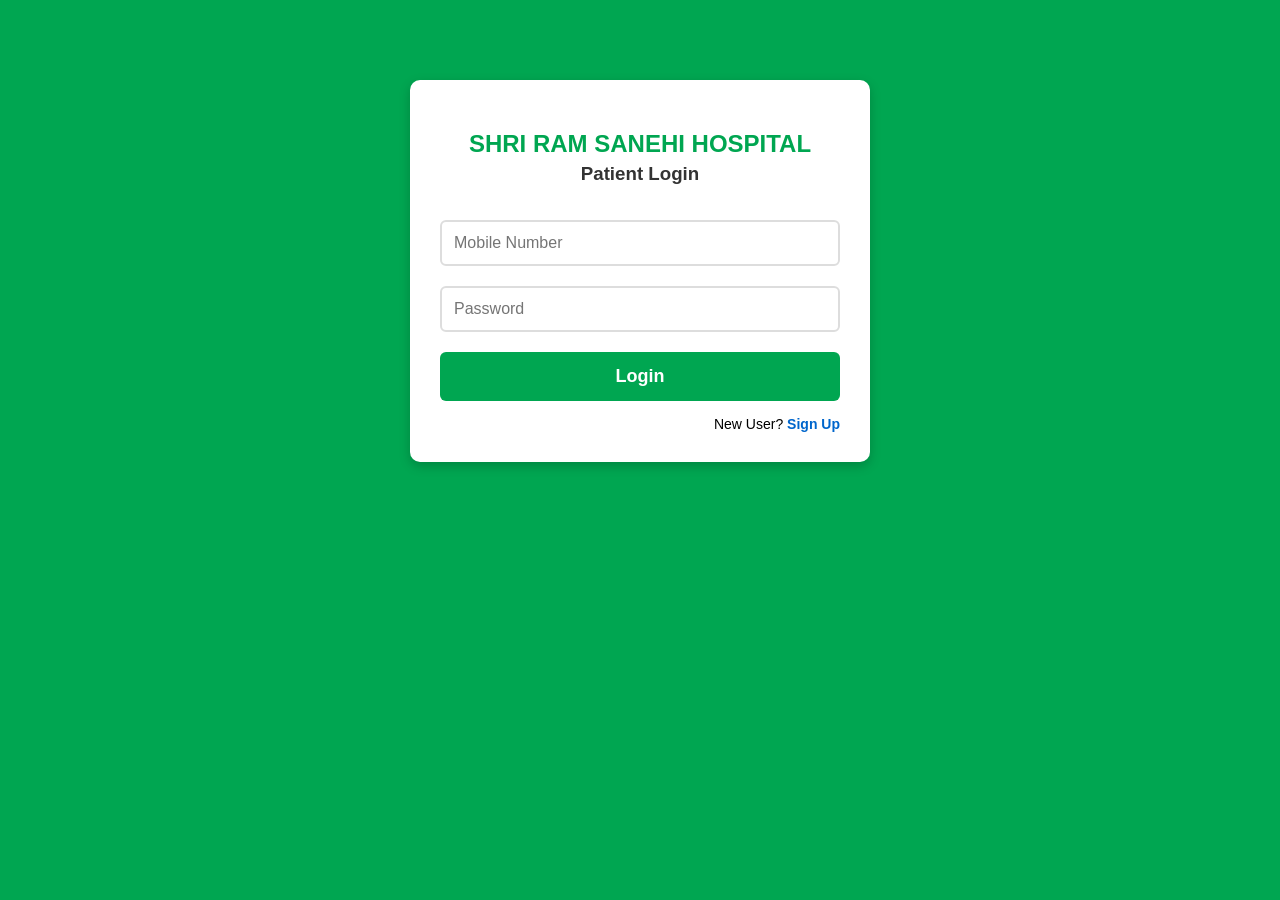
<file: index.html>
<!DOCTYPE html>
<html>
<head>
  <title>Patient Login - SRS Hospital</title>
  <meta name="viewport" content="width=device-width, initial-scale=1.0">
  <style>
    body { font-family:Arial; background:#00a651; padding:20px; margin:0; }
    .box { max-width:400px; margin:60px auto; background:white; padding:30px; border-radius:10px; box-shadow:0 4px 12px rgba(0,0,0,0.2); }
    h2 { text-align:center; color:#00a651; margin-bottom:5px; }
    h3 { text-align:center; color:#333; margin-top:5px; margin-bottom:25px; }
    input { width:100%; padding:12px; margin:10px 0; border:2px solid #ddd; border-radius:6px; box-sizing:border-box; font-size:16px; }
    button { width:100%; padding:14px; background:#00a651; color:white; border:none; border-radius:6px; font-size:18px; font-weight:bold; cursor:pointer; margin-top:10px; }
    button:hover { background:#008543; }
    .bottom-link { text-align:right; margin-top:15px; font-size:14px; }
    .bottom-link a { color:#0066cc; text-decoration:none; font-weight:bold; }
    #msg { text-align:center; color:red; margin-top:10px; display:none; }
  </style>
</head>
<body>
  <div class="box">
    <h2>SHRI RAM SANEHI HOSPITAL</h2>
    <h3>Patient Login</h3>
    <input type="text" id="mobile" placeholder="Mobile Number" maxlength="10">
    <input type="password" id="pass" placeholder="Password">
    <button onclick="login()">Login</button>
    <div id="msg"></div>
    <div class="bottom-link">
      New User? <a href="signup.html">Sign Up</a>
    </div>
  </div>

  <script>
    // Agar pehle se login hai to sidha dashboard pe bhej do
    if(localStorage.getItem('loggedInUser')) {
      window.location.href = 'home.HTML';
    }

    function login() {
      var mobile = document.getElementById('mobile').value;
      var pass = document.getElementById('pass').value;
      var msg = document.getElementById('msg');
      
      var users = JSON.parse(localStorage.getItem('users') || '[]');
      var found = users.find(u => u.mobile === mobile && u.pass === pass);
      
      if(mobile.length !== 10) {
        msg.style.display = 'block';
        msg.innerText = '10 digit mobile daalo';
        return;
      }
      
      if(found) {
        localStorage.setItem('loggedInUser', mobile);
        window.location.href = 'home.HTML';
      } else {
        msg.style.display = 'block';
        msg.innerText = 'Galat Mobile ya Password';
      }
    }
  </script>
</body>
</html>
</file>
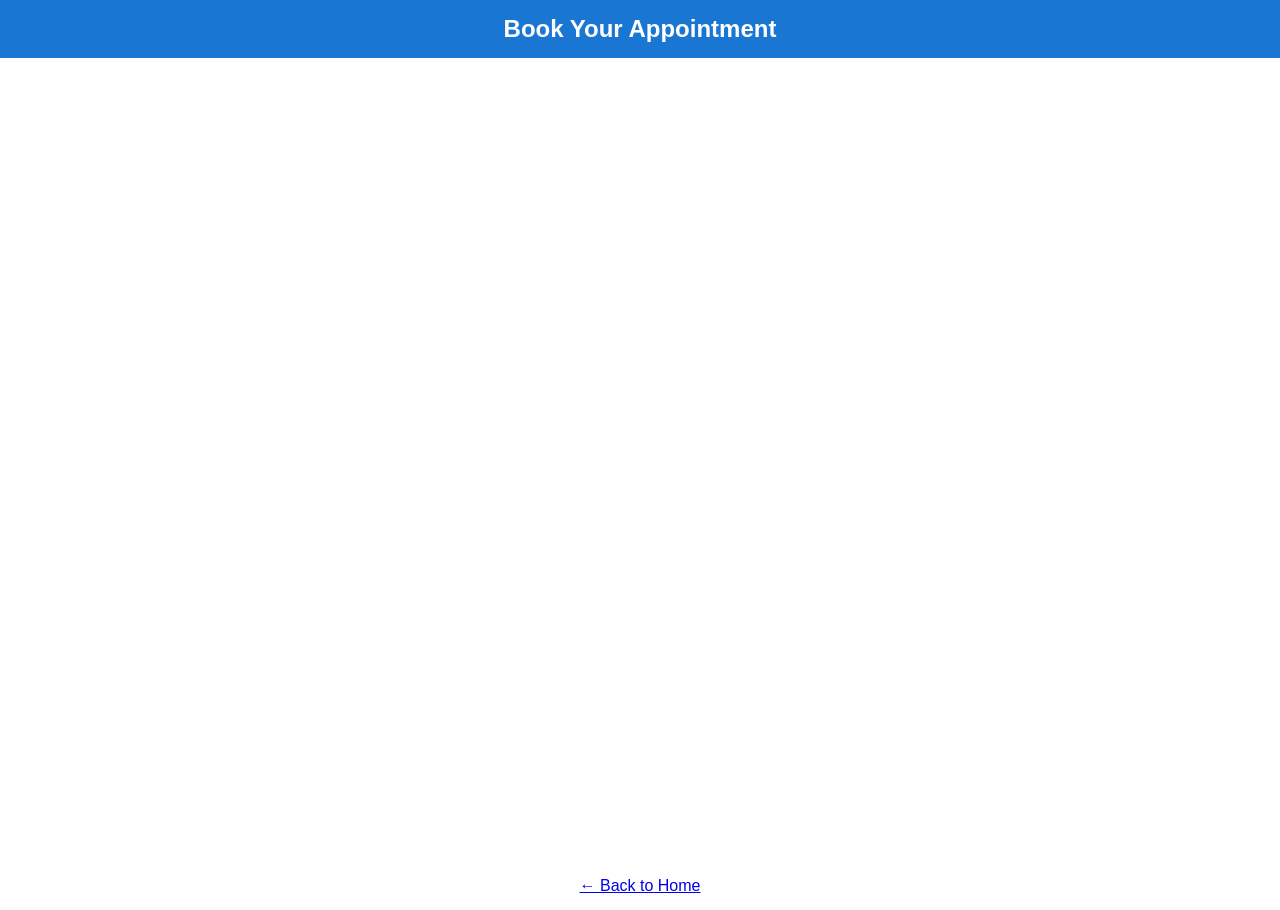
<file: booking.HTML>
<!DOCTYPE html>
<html>
<head>
  <title>Book Appointment - SRS Hospital</title>
  <meta name="viewport" content="width=device-width, initial-scale=1.0">
  <style>
    body { margin:0; font-family:Arial; }
    h2 { text-align:center; padding:15px; background:#1976d2; color:white; margin:0; }
    iframe { border:none; }
    .back { text-align:center; padding:15px; }
  </style>
</head>
<body>
  <h2>Book Your Appointment</h2>
  
  
  <iframe src="https://docs.google.com/forms/d/e/1FAIpQLSc3HuXgjOsDIhf3kNiqjuyQMqGkvIQuJZefN7lcBg8Woy6gpw/viewform?usp=publish-editor" 
          width="100%" 
          height="800" 
          frameborder="0" 
          marginheight="0" 
          marginwidth="0">
    Loading…
  </iframe>

  <div class="back">
    <a href="index.html">← Back to Home</a>
  </div>
</body>
</html>
</file>
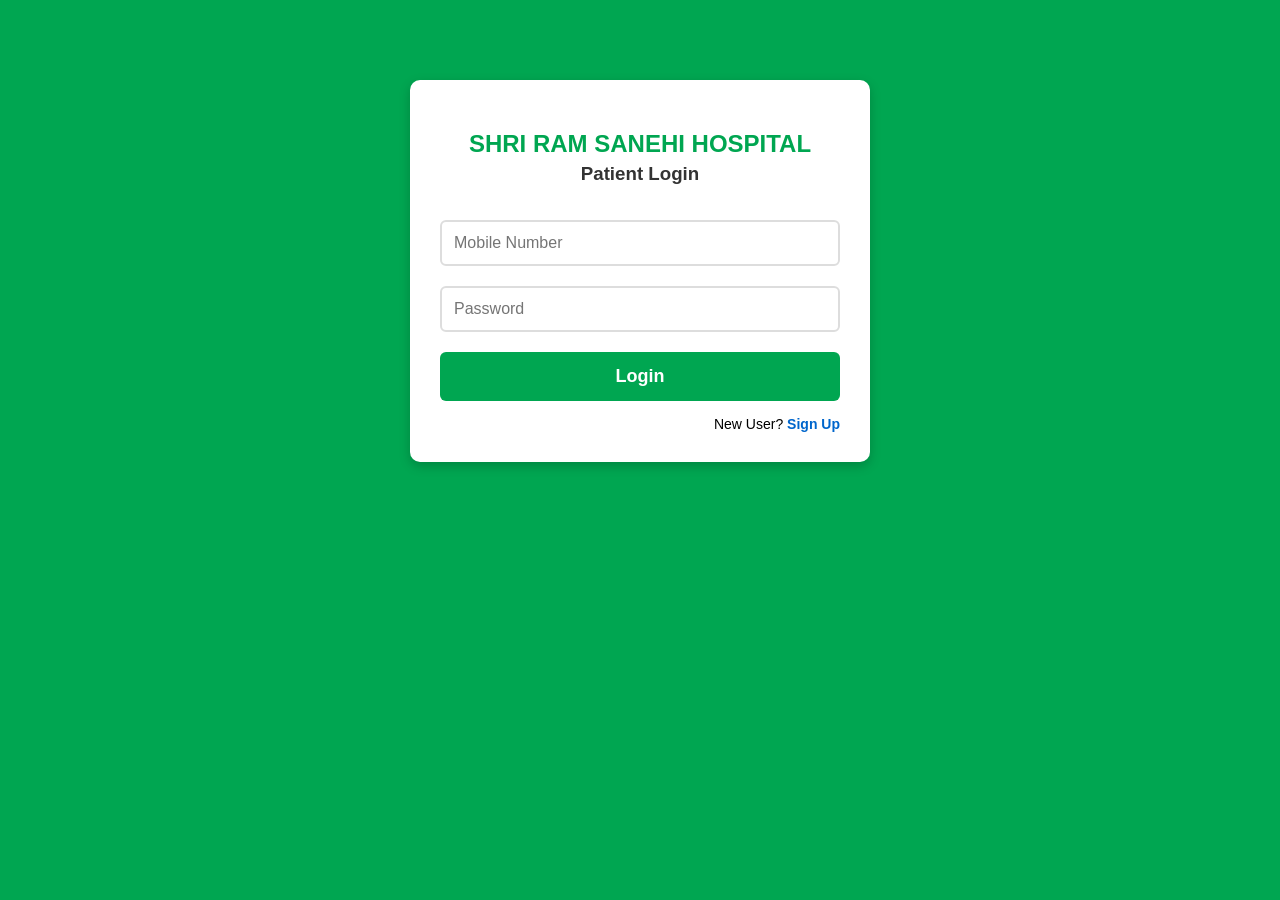
<file: dashboard.html>
<!DOCTYPE html>
<html>
<head>
  <title>Dashboard - SRS Hospital</title>
  <meta name="viewport" content="width=device-width, initial-scale=1.0">
  <style>
    body { margin:0; padding:0; background:#f0f0f0; font-family:Arial; }
    .topbar { 
      background:#00a651; padding:12px; text-align:center; color:white; 
      display:flex; justify-content:center; align-items:center; flex-wrap:wrap;
    }
    .topbar span { margin-right:15px; }
    .topbar a { 
      color:white; margin:0 12px; text-decoration:none; font-weight:bold; cursor:pointer; 
      padding:5px 10px; border-radius:4px;
    }
    .topbar a:hover { background:#008543; }
  </style>
</head>
<body>
  <script>
    // Login check - bina login ke ye page nahi khulega
    if(!localStorage.getItem('loggedInUser')) {
      window.location.href = 'index.html';
    }
  </script>

  <!-- Top Bar with Logout -->
  <div class="topbar">
    <span id="welcome"></span>
    <a href="booking.html">Book Appointment</a>
    <a onclick="logout()">Logout</a>
  </div>

  <!-- 23 Tareekh wala Green Check Status Box -->
  <iframe
    src="https://script.google.com/macros/s/AKfycbxfSWpZuYuGZzjvB_7278hJBW_-4SVxP7n9cJqC6DS2u9qM4amgvFNkPQcg5U8336fN/exec"
    width="100%"
    height="700"
    frameborder="0"
    scrolling="no"
    style="display:block;">
  </iframe>

  <script>
    var user = localStorage.getItem('loggedInUser');
    document.getElementById('welcome').innerText = 'Welcome: ' + user + ' | ';
    
    function logout() {
      localStorage.removeItem('loggedInUser');
      window.location.href = 'index.html'; // Login page pe bhej dega
    }
  </script>
</body>
</html>
</file>
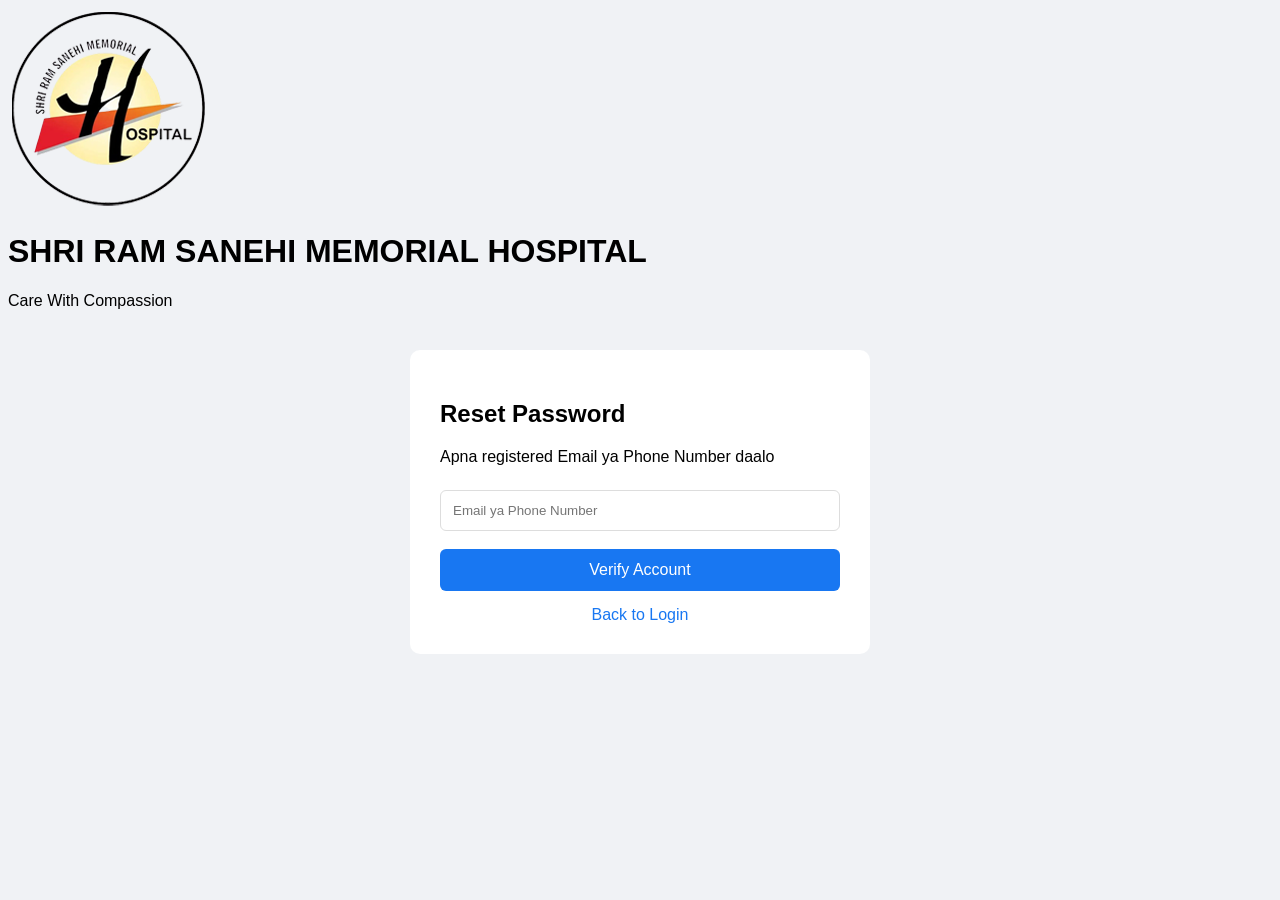
<file: forgot-password.html>
<!DOCTYPE html>
<html>
<head>
  <meta charset="UTF-8">
  <title>Reset Password - Booking App</title>
  <meta name="viewport" content="width=device-width, initial-scale=1.0">
  <style>
    body { font-family: Arial; background: #f0f2f5; }
   .container { max-width: 400px; margin: 40px auto; padding: 30px; background: white; border-radius: 10px; }
    input { width: 100%; padding: 12px; margin: 8px 0; border: 1px solid #ddd; border-radius: 6px; box-sizing: border-box; }
    button { width: 100%; padding: 12px; background: #1877f2; color: white; border: none; border-radius: 6px; font-size: 16px; cursor: pointer; margin-top: 10px; }
   .back-link { text-align: center; margin-top: 15px; }
   .error { color: red; font-size: 13px; margin: -5px 0 5px 0; }
   .hidden { display: none; }
   .or-text { text-align: center; margin: 10px 0; color: #666; }
    a { color: #1877f2; text-decoration: none; }
  </style>
</head>
<body>
     <!-- Hospital Header -->
  <div class="hospital-header">
    <img src="hospital-logo.png" alt="Hospital Logo">
    <div class="header-text">
      <h1>SHRI RAM SANEHI MEMORIAL HOSPITAL</h1>
      <p>Care With Compassion</p>
    </div>
  </div>
  <div class="container">
    <h2>Reset Password</h2>

    <!-- Step 1: Email ya Phone verify -->
    <div id="step1">
      <p>Apna registered Email ya Phone Number daalo</p>
      <input type="text" id="resetInput" placeholder="Email ya Phone Number" required>
      <div id="inputError" class="error"></div>
      <button onclick="checkUser()">Verify Account</button>
    </div>

    <!-- Step 2: New password -->
    <div id="step2" class="hidden">
      <p>Hi <span id="userName"></span>, naya password set karo</p>
      <input type="password" id="newPassword" placeholder="New Password (min 8 characters)" minlength="8" required>
      <input type="password" id="confirmNewPassword" placeholder="Confirm New Password" required>
      <div id="passwordError" class="error"></div>
      <button onclick="updatePassword()">Update Password</button>
    </div>

    <div class="back-link">
      <a href="index.html">Back to Login</a>
    </div>
  </div>

  <script>
    let currentUserIndex = -1;
    let users = JSON.parse(localStorage.getItem('users')) || [];

    function checkUser() {
      const input = document.getElementById('resetInput').value.trim();
      document.getElementById('inputError').innerText = '';

      if(input === '') {
        document.getElementById('inputError').innerText = 'Email ya Phone daalo';
        return;
      }

      // Email ya Phone se user dhundo
      currentUserIndex = users.findIndex(u => u.email === input || u.phone === input);

      if(currentUserIndex === -1) {
        document.getElementById('inputError').innerText = 'Ye Email/Phone registered nahi hai';
        return;
      }

      // User mil gaya, step 2 dikhao
      document.getElementById('userName').innerText = users[currentUserIndex].name;
      document.getElementById('step1').classList.add('hidden');
      document.getElementById('step2').classList.remove('hidden');
    }

    function updatePassword() {
      const newPass = document.getElementById('newPassword').value;
      const confirmPass = document.getElementById('confirmNewPassword').value;
      document.getElementById('passwordError').innerText = '';

      if(newPass.length < 8) {
        document.getElementById('passwordError').innerText = 'Password kam se kam 8 digit ka ho';
        return;
      }
      if(newPass!== confirmPass) {
        document.getElementById('passwordError').innerText = 'Dono password same nahi hain';
        return;
      }

      // Password update karo
      users[currentUserIndex].password = newPass;
      localStorage.setItem('users', JSON.stringify(users));
      alert('Password update ho gaya! Ab login karo');
      window.location.href = 'index.html';
    }
  </script>
</body>
</html>
</file>
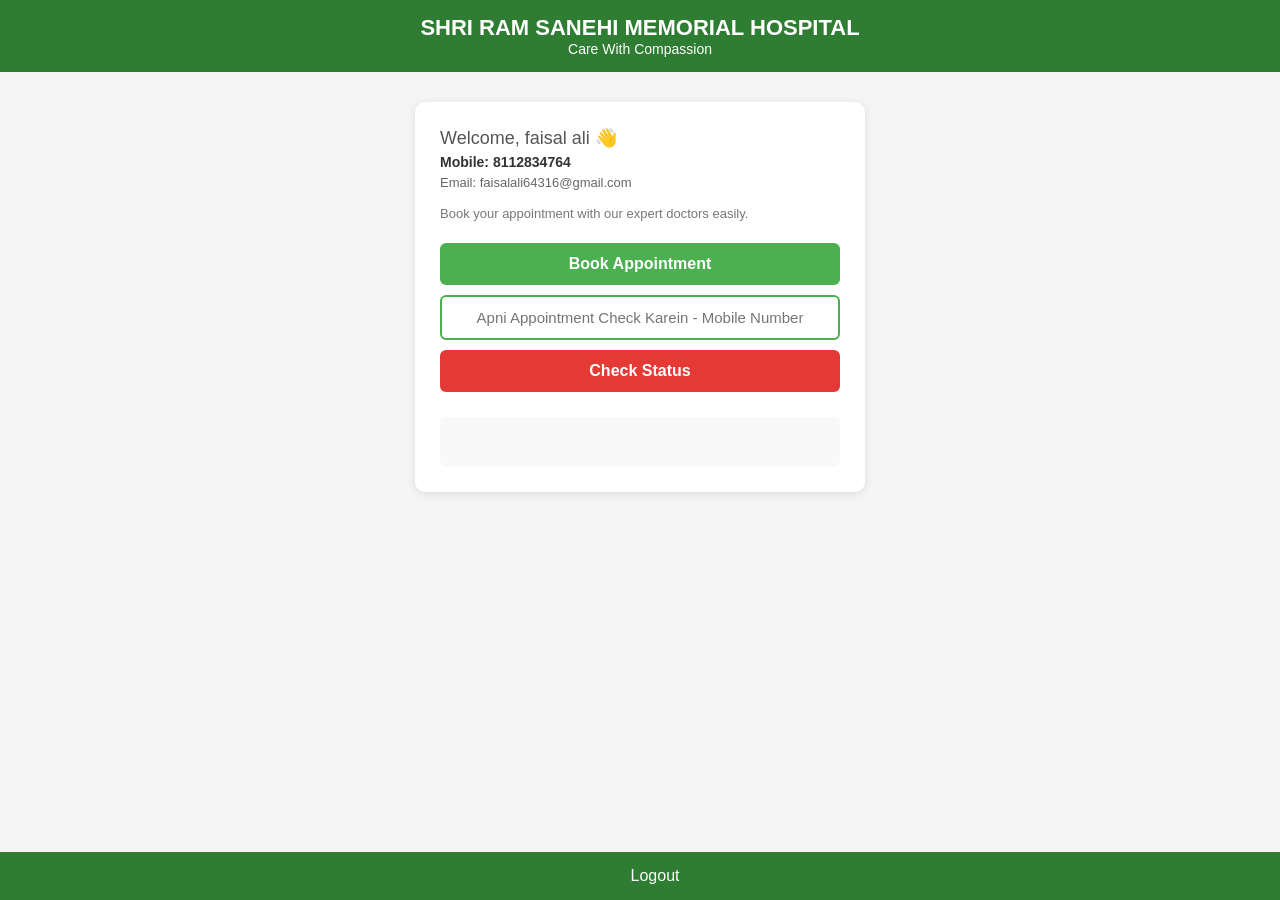
<file: home.HTML>
<!DOCTYPE html>
<html>
  <head>
    <base target="_top">
    <style>
      body{font-family: Arial; margin: 0; background: #f5f5f5;}
      .header{background:#2e7d32; padding:15px 0; text-align:center; color:white;}
      .container{max-width:400px; margin:30px auto; background:white; padding:25px; border-radius:10px; box-shadow:0 2px 10px rgba(0,0,0,0.1);}
      .welcome{color:#555; font-size:18px; margin-bottom:5px;}
      .mobile{font-weight:bold; color:#333; font-size:14px; margin:5px 0;}
      .email{color:#666; font-size:13px; margin-bottom:15px;}
      .subtext{color:#777; font-size:13px; margin-bottom:20px; line-height:1.4;}
      .btn{padding:12px; font-size:16px; border:none; width:100%; margin-bottom:10px; border-radius:6px; font-weight:bold; cursor:pointer;}
      .btn-green{background:#4CAF50; color:white;}
      .btn-red{background:#e53935; color:white;}
      input{padding:12px; width:100%; font-size:15px; border:2px solid #4CAF50; border-radius:6px; box-sizing:border-box; margin-bottom:10px; text-align:center;}
      #result{margin-top:15px; font-size:15px; font-weight:bold; white-space:pre-line; text-align:left; background:#f9f9f9; padding:15px; border-radius:6px; min-height:20px;}
      .footer{background:#2e7d32; padding:15px; text-align:center; color:white; position:fixed; bottom:0; width:100%;}
    </style>
  </head>
  <body>
    <div class="header">
      <span style="font-size:22px; font-weight:bold;">SHRI RAM SANEHI MEMORIAL HOSPITAL</span>
      <div style="font-size:14px;">Care With Compassion</div>
    </div>
    
    <div class="container">
      <div class="welcome">Welcome, faisal ali 👋</div>
      <div class="mobile">Mobile: 8112834764</div>
      <div class="email">Email: faisalali64316@gmail.com</div>
      <div class="subtext">Book your appointment with our expert doctors easily.</div>
      
      <a href="https://docs.google.com/forms/d/e/1FAIpQLSc3HuXgjOsDIhf3kNiqjuyQMqGkvIQuJZefN7lcBg8Woy6gpw/viewform?usp=dialog" target="_blank">
        <button class="btn btn-green">Book Appointment</button>
      </a>
      
      <input type="text" id="phone" placeholder="Apni Appointment Check Karein - Mobile Number">
      
      <button class="btn btn-red" onclick="search()">Check Status</button>
      
      <div id="result"></div>
    </div>
    
    <div class="footer">Logout</div>
    
    <script>
      function search(){
        var phone = document.getElementById('phone').value;
        if(phone.trim() == ""){
          document.getElementById('result').innerText = "Mobile number daalein 🙏";
          return;
        }
        document.getElementById('result').innerText = "Checking...";
        
        google.script.run.withSuccessHandler(function(msg){
          document.getElementById('result').innerText = msg;
        }).checkBooking(phone);
      }
    </script>
  </body>
</html>
</file>
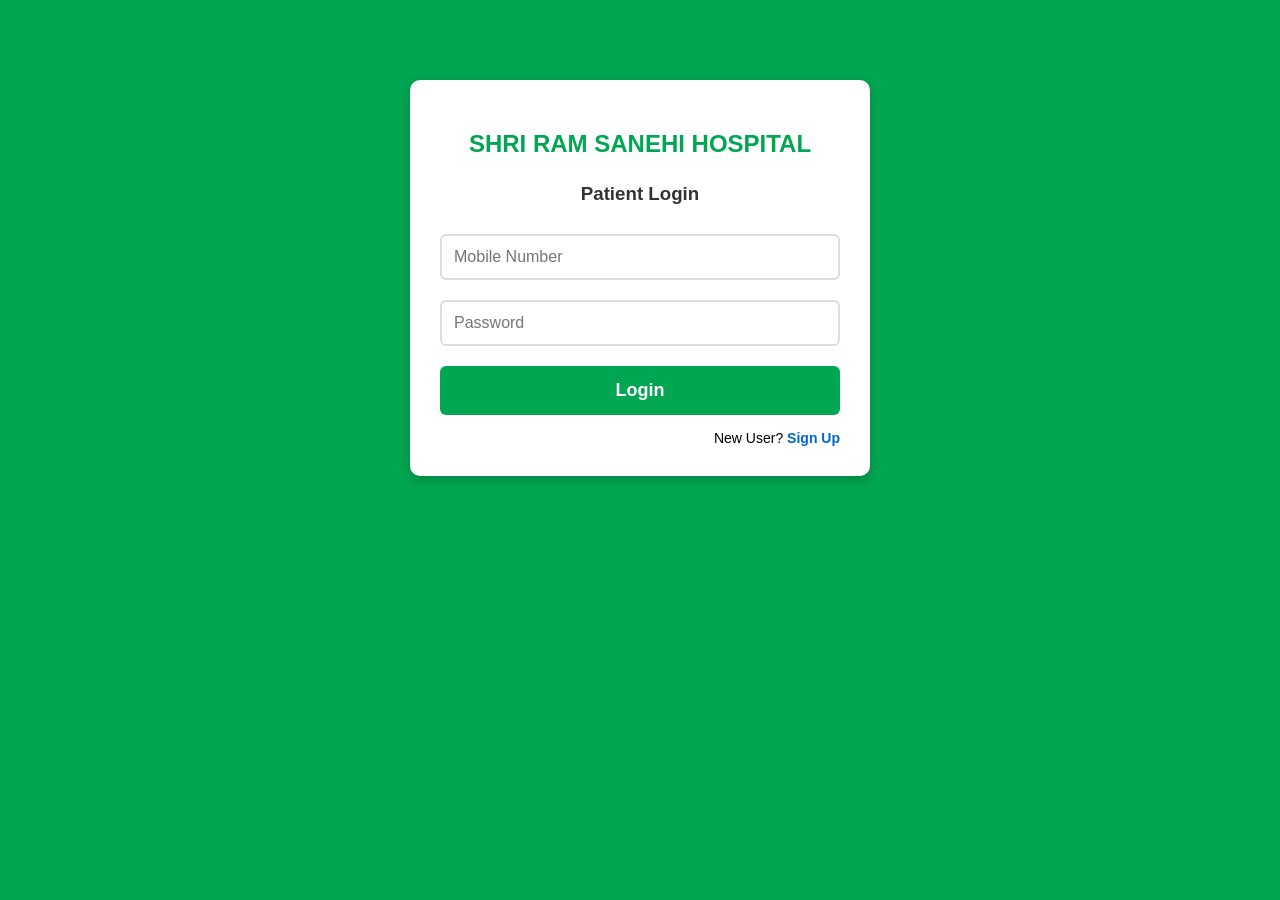
<file: Login.html>
<!DOCTYPE html>
<html>
<head>
  <title>Patient Login</title>
  <meta name="viewport" content="width=device-width, initial-scale=1.0">
  <style>
    body { font-family:Arial; background:#00a651; padding:20px; margin:0; }
    .box { max-width:400px; margin:60px auto; background:white; padding:30px; border-radius:10px; box-shadow:0 4px 12px rgba(0,0,0,0.2); }
    h2 { text-align:center; color:#00a651; margin-bottom:25px; }
    input { width:100%; padding:12px; margin:10px 0; border:2px solid #ddd; border-radius:6px; box-sizing:border-box; font-size:16px; }
    button { width:100%; padding:14px; background:#00a651; color:white; border:none; border-radius:6px; font-size:18px; font-weight:bold; cursor:pointer; margin-top:10px; }
    button:hover { background:#008543; }
    .bottom-link { text-align:right; margin-top:15px; font-size:14px; }
    .bottom-link a { color:#0066cc; text-decoration:none; font-weight:bold; }
    #msg { text-align:center; color:red; margin-top:10px; display:none; }
  </style>
</head>
<body>
  <div class="box">
    <h2>SHRI RAM SANEHI HOSPITAL</h2>
    <h3 style="text-align:center; color:#333;">Patient Login</h3>
    <input type="text" id="mobile" placeholder="Mobile Number" maxlength="10">
    <input type="password" id="pass" placeholder="Password">
    <button onclick="login()">Login</button>
    <div id="msg"></div>
    <div class="bottom-link">
      New User? <a href="signup.html">Sign Up</a>
    </div>
  </div>

  <script>
    // Agar pehle se login hai to sidha index pe bhej do
    if(localStorage.getItem('loggedInUser')) {
      window.location.href = 'index.html';
    }

    function login() {
      var mobile = document.getElementById('mobile').value;
      var pass = document.getElementById('pass').value;
      var msg = document.getElementById('msg');
      
      // Signup wala data check karo
      var users = JSON.parse(localStorage.getItem('users') || '[]');
      var found = users.find(u => u.mobile === mobile && u.pass === pass);
      
      if(mobile.length !== 10) {
        msg.style.display = 'block';
        msg.innerText = '10 digit mobile daalo';
        return;
      }
      
      if(found) {
        localStorage.setItem('loggedInUser', mobile);
        window.location.href = 'index.html';
      } else {
        msg.style.display = 'block';
        msg.innerText = 'Galat Mobile ya Password';
      }
    }
  </script>
</body>
</html>
</file>
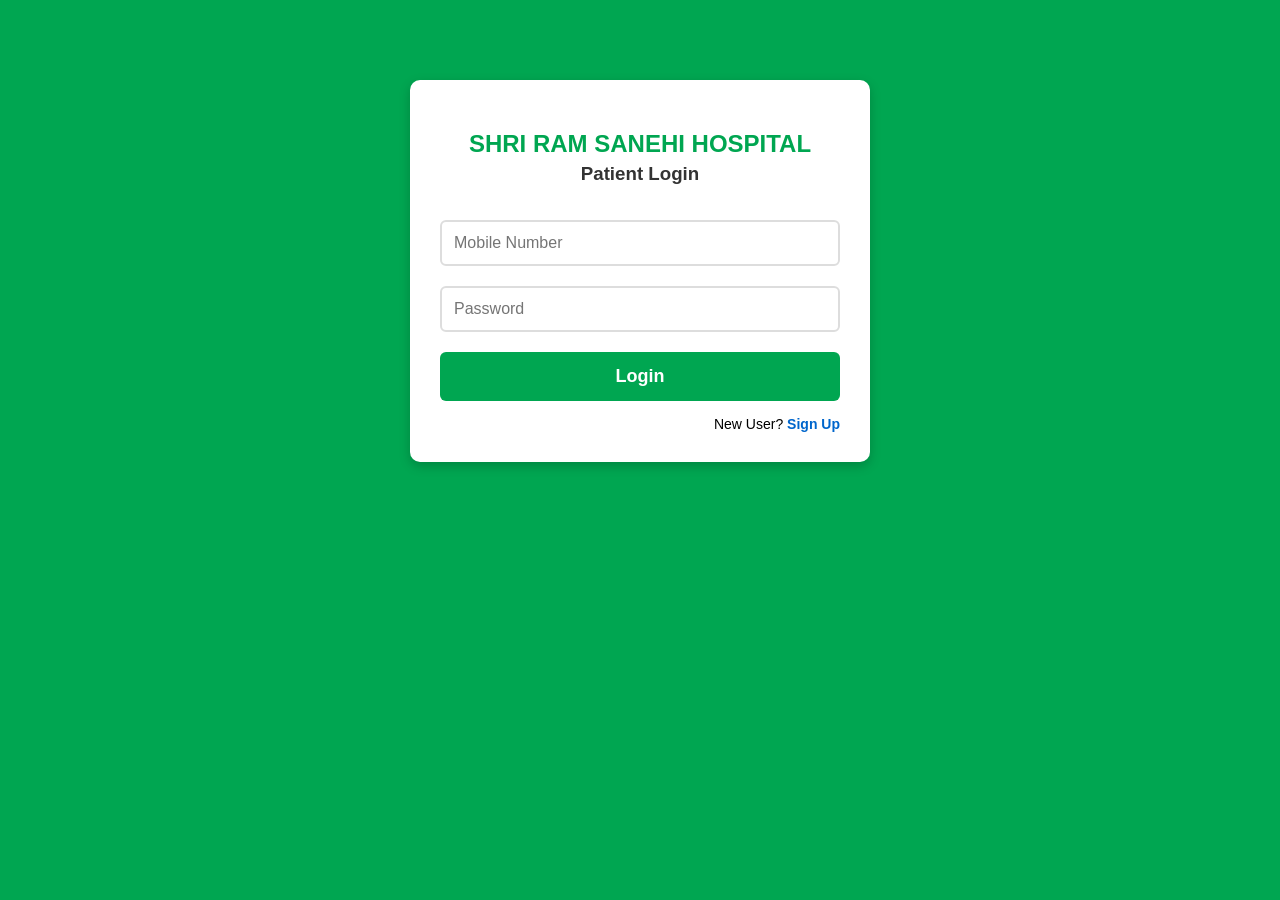
<file: response.HTML>
<!DOCTYPE html>
<html lang="en">
<head>
  <meta charset="UTF-8">
  <meta name="viewport" content="width=device-width, initial-scale=1.0">
  <title>Booking Status - SRS Hospital</title>
  <link rel="stylesheet" href="style.css">
</head>
<body>
  <div class="container">
    <div class="box">
      <h2>Your Booking Status</h2>
      <p><b>Name:</b> <span id="name">Loading...</span></p>
      <p><b>Status:</b> <span id="status">Loading...</span></p>
      <p><b>Doctor Reply:</b> <span id="reply">Loading...</span></p>
      <p><b>Appointment:</b> <span id="apptime">Loading...</span></p>
      <br>
      <button onclick="location.reload()">Refresh Status</button>
      <p><a href="booking.html">Book New Appointment</a></p>
    </div>
  </div>

<script>
var mobile = localStorage.getItem('currentUser');
if(!mobile){
  alert("Pehle login karo");
  window.location.href = 'index.html';
}

// YAHI WAHI URL JO BOOKING.HTML ME DAALA THA
const SHEET_URL = 'https://script.google.com/macros/s/AKfycbxbY1nlrtREfjRYCUdjWFEV0wTP4nQa15NPBamXAmxOoafZwtub5flmtBlOWwjj_qb9/exec';

function checkStatus(){
  fetch(SHEET_URL + '?mobile=' + mobile)
  .then(res => res.json())
  .then(data => {
    if(data.status == "Not Found"){
      document.getElementById('status').innerText = "Koi booking nahi mili";
      document.getElementById('reply').innerText = "Pehle booking karo";
    } else {
      document.getElementById('name').innerText = data.name || 'Patient';
      document.getElementById('status').innerText = data.status;
      document.getElementById('reply').innerText = data.reply || 'Doctor will reply soon';
      document.getElementById('apptime').innerText = data.date + ' ko ' + data.time;
    }
  })
  .catch(err => {
    document.getElementById('status').innerText = "Error: Net check karo";
  });
}

// Page load hote hi check kar
checkStatus();

// Har 10 sec me auto refresh
setInterval(checkStatus, 10000);
</script>

</body>
</html>
</file>
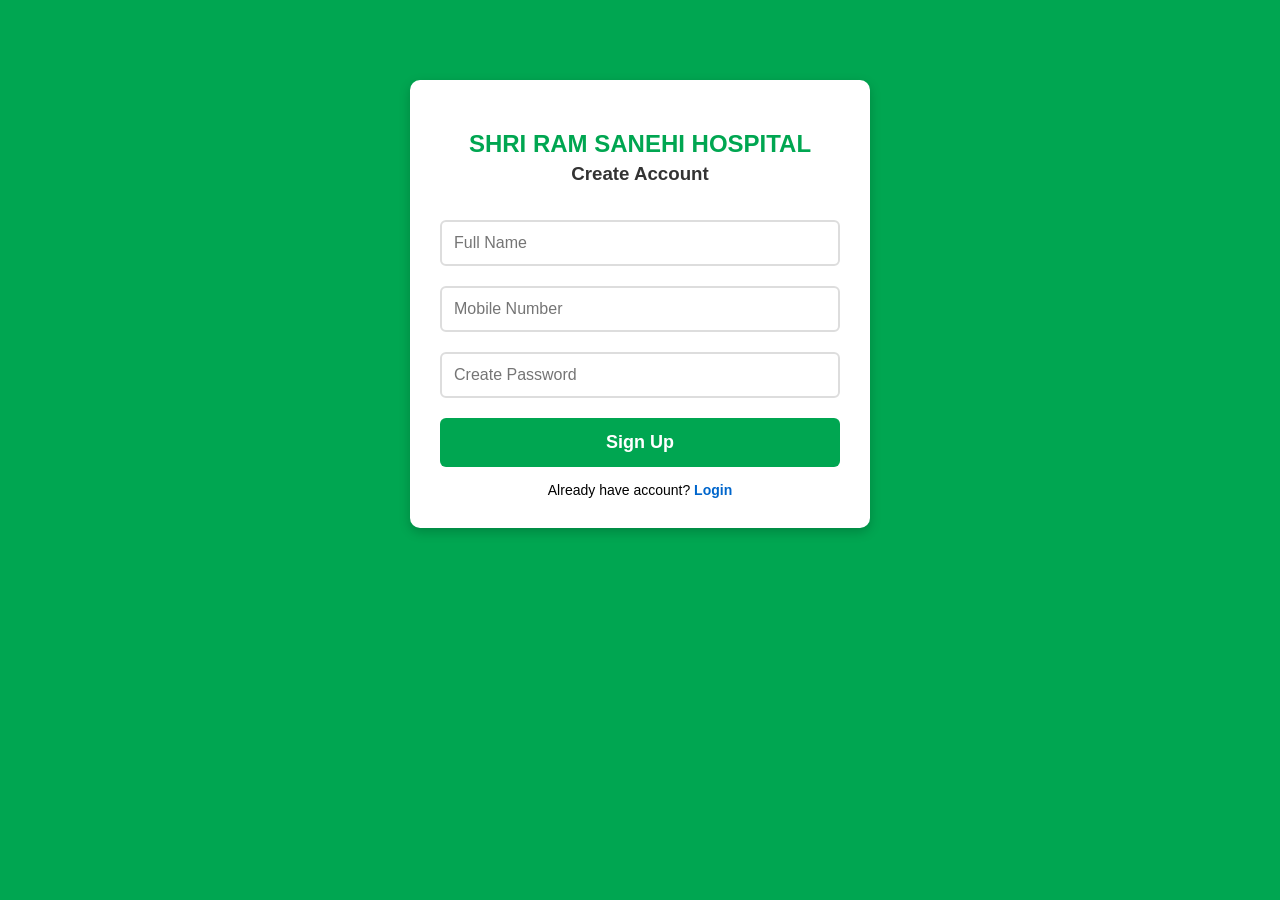
<file: signup.html>
<!DOCTYPE html>
<html>
<head>
  <title>Patient Sign Up</title>
  <meta name="viewport" content="width=device-width, initial-scale=1.0">
  <style>
    body { font-family:Arial; background:#00a651; padding:20px; margin:0; }
    .box { max-width:400px; margin:60px auto; background:white; padding:30px; border-radius:10px; box-shadow:0 4px 12px rgba(0,0,0,0.2); }
    h2 { text-align:center; color:#00a651; margin-bottom:5px; }
    h3 { text-align:center; color:#333; margin-top:5px; margin-bottom:25px; }
    input { width:100%; padding:12px; margin:10px 0; border:2px solid #ddd; border-radius:6px; box-sizing:border-box; font-size:16px; }
    button { width:100%; padding:14px; background:#00a651; color:white; border:none; border-radius:6px; font-size:18px; font-weight:bold; cursor:pointer; margin-top:10px; }
    button:hover { background:#008543; }
    .bottom-link { text-align:center; margin-top:15px; font-size:14px; }
    .bottom-link a { color:#0066cc; text-decoration:none; font-weight:bold; }
    #msg { text-align:center; color:green; margin-top:10px; display:none; }
  </style>
</head>
<body>
  <div class="box">
    <h2>SHRI RAM SANEHI HOSPITAL</h2>
    <h3>Create Account</h3>
    <input type="text" id="name" placeholder="Full Name">
    <input type="text" id="mobile" placeholder="Mobile Number" maxlength="10">
    <input type="password" id="pass" placeholder="Create Password">
    <button onclick="signup()">Sign Up</button>
    <div id="msg"></div>
    <div class="bottom-link">
      Already have account? <a href="index.html">Login</a>
    </div>
  </div>

  <script>
    function signup() {
      var name = document.getElementById('name').value;
      var mobile = document.getElementById('mobile').value;
      var pass = document.getElementById('pass').value;
      var msg = document.getElementById('msg');
      
      if(!name || mobile.length !== 10 || !pass) {
        msg.style.color = 'red';
        msg.style.display = 'block';
        msg.innerText = 'Sab field bharo. Mobile 10 digit ka';
        return;
      }
      
      var users = JSON.parse(localStorage.getItem('users') || '[]');
      
      if(users.find(u => u.mobile === mobile)) {
        msg.style.color = 'red';
        msg.style.display = 'block';
        msg.innerText = 'Ye mobile already registered hai';
        return;
      }
      
      users.push({name: name, mobile: mobile, pass: pass});
      localStorage.setItem('users', JSON.stringify(users));
      
      msg.style.color = 'green';
      msg.style.display = 'block';
      msg.innerText = 'Account ban gaya! Login page pe ja rahe...';
      
      setTimeout(() => {
        window.location.href = 'index.html';
      }, 1500);
    }
  </script>
</body>
</html>
</file>
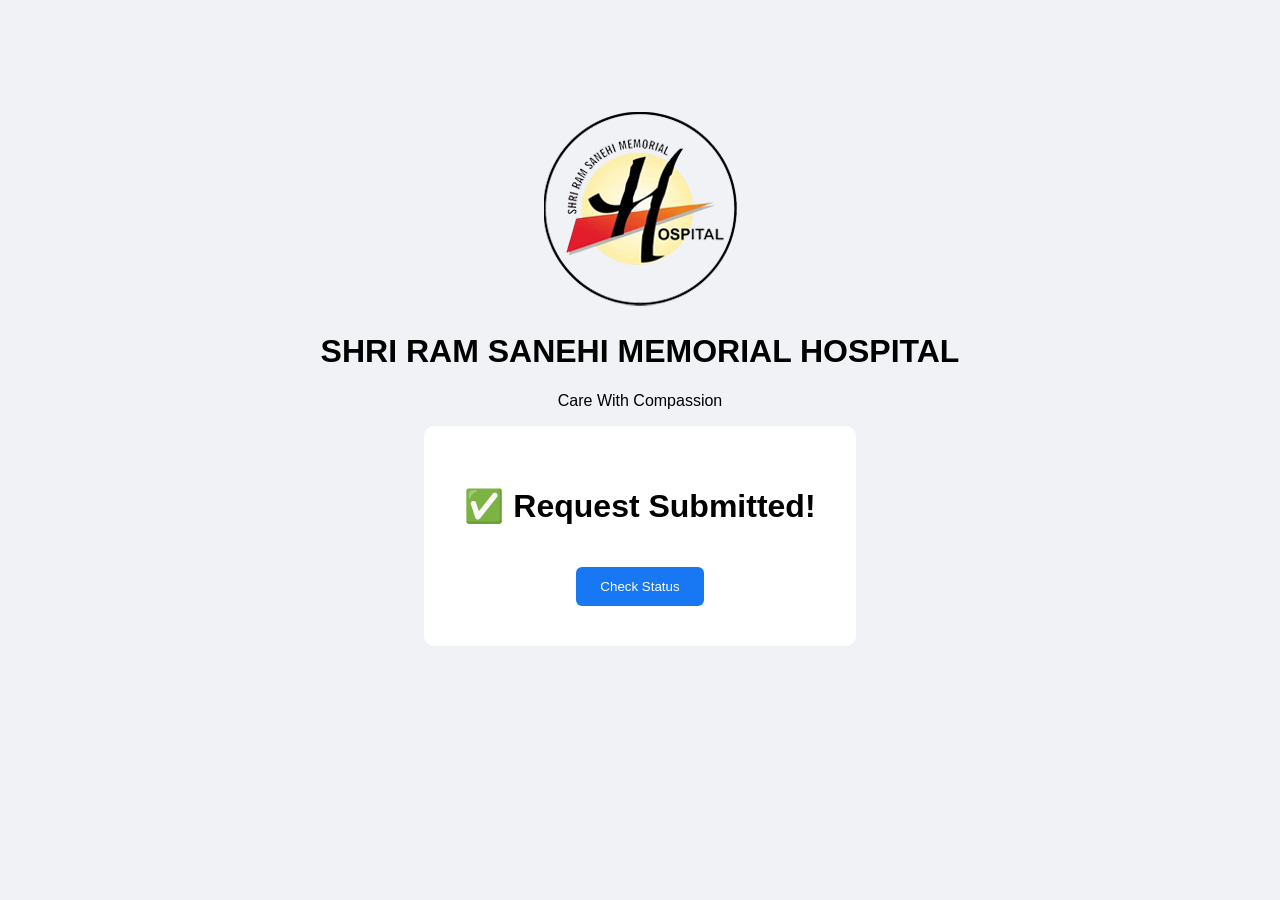
<file: submitted.HTML>
<!DOCTYPE html>
<html>
<head>
  <meta charset="UTF-8">
  <title>Submitted - Booking App</title>
  <style>
    body { font-family: Arial; background: #f0f2f5; text-align: center; padding-top: 100px; }
    .box { background: white; display: inline-block; padding: 40px; border-radius: 10px; }
    .btn { padding: 12px 24px; background: #1877f2; color: white; border: none; border-radius: 6px; cursor: pointer; margin-top: 20px; }
  </style>
</head>
<body>
    <!-- Hospital Header -->
  <div class="hospital-header">
    <img src="hospital-logo.png" alt="Hospital Logo">
    <div class="header-text">
      <h1>SHRI RAM SANEHI MEMORIAL HOSPITAL</h1>
      <p>Care With Compassion</p>
    </div>
  </div>
  <div class="box">
    <h1>✅ Request Submitted!</h1>
    <p id="details"></p>
    <button class="btn" onclick="window.location.href='response.HTML'">Check Status</button>
  </div>

  <script>
    const booking = JSON.parse(localStorage.getItem('booking'));
    document.getElementById('details').innerText = 
      `${booking.name}, aapki ${booking.service} booking ${booking.age} ke liye receive ho gayi hai.`;
  </script>
</body>
</html>
</file>
<file: style.css>
/* ===== Hospital Green Theme ===== */
* {
  margin: 0;
  padding: 0;
  box-sizing: border-box;
}

body {
  font-family: 'Segoe UI', Arial, sans-serif;
  background: #f0f9f1;
  color: #0d4d2b;
  line-height: 1.6;
}

/* Hospital Header with Logo */
.hospital-header {
  background: linear-gradient(135deg, #2e7d32, #4caf50);
  padding: 20px 15px;
  color: white;
  box-shadow: 0 3px 10px rgba(46,125,50,0.3);
  display: flex;
  align-items: center;
  justify-content: center;
  gap: 15px;
}

.hospital-header img {
  width: 55px;
  height: 55px;
  border-radius: 10px;
  background: white;
  padding: 5px;
  object-fit: contain;
}

.hospital-header .header-text h1 {
  font-size: 20px;
  font-weight: 700;
  margin: 0;
  line-height: 1.2;
  text-transform: uppercase;
}

.hospital-header .header-text p {
  font-size: 12px;
  opacity: 0.9;
  margin-top: 3px;
}

/* Container Card */
.container {
  max-width: 420px;
  margin: 25px auto;
  padding: 25px;
  background: white;
  border-radius: 16px;
  box-shadow: 0 4px 15px rgba(46,125,50,0.12);
  border-top: 4px solid #2e7d32;
}

h2 {
  text-align: center;
  margin-bottom: 20px;
  color: #1b5e20;
  font-size: 24px;
}

/* Input Fields */
input, select, textarea {
  width: 100%;
  padding: 13px;
  margin: 8px 0;
  border: 2px solid #c8e6c9;
  border-radius: 8px;
  font-size: 15px;
  background: #fbfffb;
}

input:focus, select:focus, textarea:focus {
  outline: none;
  border-color: #2e7d32;
  box-shadow: 0 0 0 3px rgba(46,125,50,0.1);
}

/* Buttons */
button, .btn {
  width: 100%;
  padding: 14px;
  background: #2e7d32;
  color: white;
  border: none;
  border-radius: 8px;
  font-size: 16px;
  font-weight: bold;
  cursor: pointer;
  margin-top: 10px;
  transition: 0.2s;
}

button:hover, .btn:hover {
  background: #1b5e20;
  box-shadow: 0 4px 12px rgba(46,125,50,0.4);
}

.btn-secondary {
  background: #66bb6a;
}

.btn-secondary:hover {
  background: #4caf50;
}

/* Links & Text */
a {
  color: #1b5e20;
  text-decoration: none;
  font-weight: 600;
}

.link-text {
  text-align: center;
  margin-top: 15px;
  font-size: 14px;
}

.error {
  color: #c62828;
  font-size: 13px;
  margin: -5px 0 8px 0;
}

/* Table */
table {
  width: 100%;
  border-collapse: collapse;
  background: white;
  border-radius: 10px;
  overflow: hidden;
}

th, td {
  padding: 12px;
  text-align: left;
  border-bottom: 1px solid #c8e6c9;
}

th {
  background: #e8f5e9;
  color: #0d4d2b;
}

/* Mobile Responsive */
@media (max-width: 480px) {
 .container {
    margin: 15px 12px;
    padding: 20px;
  }
  
  .hospital-header .header-text h1 {
    font-size: 16px;
  }
  
  .hospital-header img {
    width: 45px;
    height: 45px;
  }
}

.hidden {
  display: none;
}
</file>
